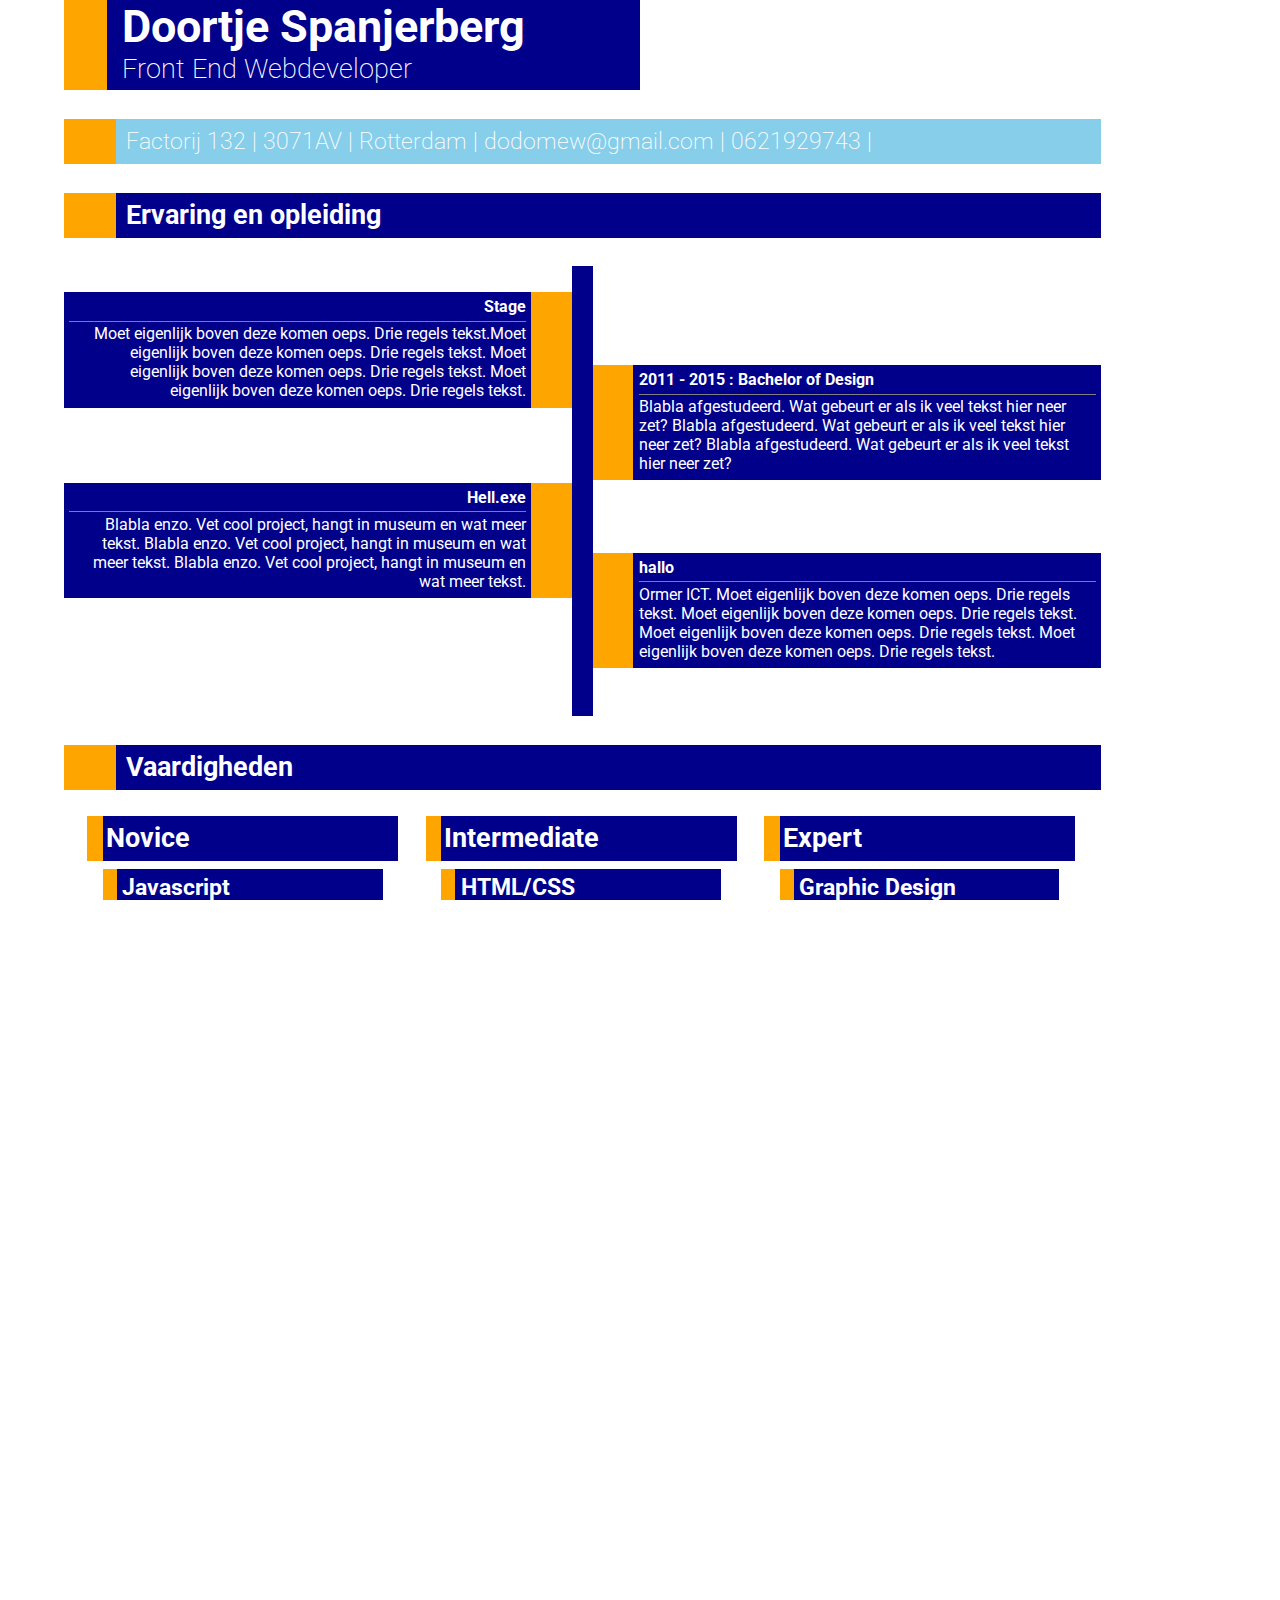
<file: index.html>
<!DOCTYPE html>
<html>
    
    <head>
        
        <meta charset="utf-8">
        <title>Doortje Spanjerberg CV</title>
        <meta name="description" content="Doortje Spanjerberg CV">
        <meta name="viewport" content="width=device-width, initial-scale = 1.0, maximum-scale=1.0, user-scalable=no" />
        <link rel="stylesheet" href="css/style.css" media="all">
        <link href="https://fonts.googleapis.com/css?family=Roboto:300,400" rel="stylesheet">
        
    </head>
    
    <body>
        
    <div id="cv-container">
    
        <div id="header-container">

            <div id="header-name-container">

                <h1>Doortje Spanjerberg</h1>
                <h2>Front End Webdeveloper</h2>

            </div>

        </div>

        <div id="meta-info-container">

            <div id="meta-info">
            
                <h3>Factorij 132 | 3071AV | Rotterdam | dodomew@gmail.com | 0621929743 | doortjespanjerberg.com | github.com/dodomew</h3>
            
            </div>

        </div>
        
        <div class="cv-info-container">
        
            <div class="cv-info">
            
                <h2>Ervaring en opleiding</h2>
            
            </div>
        
        </div>
        
        <div id="timeline-container">

            <ul>
            
                <li class="left">
                    
                    <div class="left-container">
                
                        
                        <h1>Stage</h1>
                        <p>Moet eigenlijk boven deze komen oeps. Drie regels tekst.Moet eigenlijk boven deze komen oeps. Drie regels tekst. Moet eigenlijk boven deze komen oeps. Drie regels tekst. Moet eigenlijk boven deze komen oeps. Drie regels tekst.</p>
                        
                    </div>
                
                </li>
                
                <li class="right">
                
                    <div class="right-container">
                
                        <h1>2011 - 2015 : Bachelor of Design</h1>
                        <p>Blabla afgestudeerd. Wat gebeurt er als ik veel tekst hier neer zet? Blabla afgestudeerd. Wat gebeurt er als ik veel tekst hier neer zet? Blabla afgestudeerd. Wat gebeurt er als ik veel tekst hier neer zet?</p>
                        
                        
                    </div>
                
                </li>
                
                <li class="left">
                    
                    <div class="left-container">
                
                        <h1>Hell.exe</h1>
                        <p>Blabla enzo. Vet cool project, hangt in museum en wat meer tekst. Blabla enzo. Vet cool project, hangt in museum en wat meer tekst. Blabla enzo. Vet cool project, hangt in museum en wat meer tekst.</p>
                        
                    </div>
                
                </li>
                
                <li class="right">
                
                    <div class="right-container">
                
                        <h1>hallo</h1>
                        <p>Ormer ICT. Moet eigenlijk boven deze komen oeps. Drie regels tekst. Moet eigenlijk boven deze komen oeps. Drie regels tekst. Moet eigenlijk boven deze komen oeps. Drie regels tekst. Moet eigenlijk boven deze komen oeps. Drie regels tekst.</p>
                        
                    </div>
                
                </li>
            
            </ul>
            
            <div id="divider"></div>
        
        </div>
        
        <div class="cv-info-container">
        
            <div class="cv-info">
            
                <h2>Vaardigheden</h2>
            
            </div>
        
        </div>
        
        <div id="cv-skills-container">
        
            <div class="cv-skills-sub-container">
                
                <div class="cv-skills-title-container">
                
                    <div class="cv-skills-title">
                    
                        <h1>Novice</h1>
                    
                    </div>
                
                </div>
                
                <div class="cv-skills-bar">
                
                    <div class="cv-skill-bar-title">
                    
                        <h1>Javascript</h1>
                    
                    </div>
                
                </div>
                
                <div class="cv-skills-bar">
                
                    <div class="cv-skill-bar-title">
                    
                        <h1>Grunt</h1>
                    
                    </div>
                
                </div>
                
                <div class="cv-skills-bar">
                
                    <div class="cv-skill-bar-title">
                    
                        <h1>Sass</h1>
                    
                    </div>
                
                </div>
            
            </div>
            
            <div class="cv-skills-sub-container">
                
                <div class="cv-skills-title-container">
                
                    <div class="cv-skills-title">
                    
                        <h1>Intermediate</h1>
                    
                    </div>
                
                </div>
                
                <div class="cv-skills-bar">
                
                    <div class="cv-skill-bar-title">
                    
                        <h1>HTML/CSS</h1>
                    
                    </div>
                
                </div>
                
                <div class="cv-skills-bar">
                
                    <div class="cv-skill-bar-title">
                    
                        <h1>Wordpress</h1>
                    
                    </div>
                
                </div>
                
                <div class="cv-skills-bar">
                
                    <div class="cv-skill-bar-title">
                    
                        <h1>Material Design</h1>
                    
                    </div>
                
                </div>
                
                <div class="cv-skills-bar">
                
                    <div class="cv-skill-bar-title">
                    
                        <h1>SVN & Git</h1>
                    
                    </div>
                
                </div>
                
            </div>
            
            <div class="cv-skills-sub-container">
                
                <div class="cv-skills-title-container">
                
                    <div class="cv-skills-title">
                    
                        <h1>Expert</h1>
                    
                    </div>
                
                </div>
                
                <div class="cv-skills-bar">
                
                    <div class="cv-skill-bar-title">
                    
                        <h1>Graphic Design</h1>
                    
                    </div>
                
                </div>
                
                <div class="cv-skills-bar">
                
                    <div class="cv-skill-bar-title">
                    
                        <h1>Photoshop</h1>
                    
                    </div>
                
                </div>
                
                <div class="cv-skills-bar">
                
                    <div class="cv-skill-bar-title">
                    
                        <h1>Animatie</h1>
                    
                    </div>
                
                </div>
                
                <div class="cv-skills-bar">
                
                    <div class="cv-skill-bar-title">
                    
                        <h1>Web Design</h1>
                    
                    </div>
                
                </div>
                
            </div>
            
        </div>
        
        <div class="cv-info-container">
        
            <div class="cv-info">
            
                <h2>Prestaties</h2>
            
            </div>
        
        </div>
        
        <div id="cv-skills-container">
            
            <div class="cv-skills-sub-container cv-awards-sub-container">
                
                <div class="cv-skills-title-container cv-awards-title-container">
                
                    <div class="cv-skills-title cv-awards-title">
                    
                        <h1>2012 - Winnaar publieksprijs Global Game Jam</h1>
                    
                    </div>
                
                </div>
                
                <div class="cv-skills-bar cv-awards-sub-title">
                
                    <div class="cv-skill-bar-title" >
                    
                        <h1>Met de 2d platformer "Kipp" wonnen wij deze prijs.</h1>
                    
                    </div>
                
                </div>
            
            </div>
            
            <div class="cv-skills-sub-container cv-awards-sub-container">
                
                <div class="cv-skills-title-container cv-awards-title-container">
                
                    <div class="cv-skills-title cv-awards-title">
                    
                        <h1>2013 - 2e plaats Global Game Jam</h1>
                    
                    </div>
                
                </div>
                
                <div class="cv-skills-bar cv-awards-sub-title">
                
                    <div class="cv-skill-bar-title" >
                    
                        <h1>Met "WobWob", een 2D dansgame, kregen we de 2e plek.</h1>
                    
                    </div>
                
                </div>
            
            </div>
            
            <div class="cv-skills-sub-container cv-awards-sub-container">
                
                <div class="cv-skills-title-container cv-awards-title-container">
                
                    <div class="cv-skills-title cv-awards-title">
                    
                        <h1>2015 - Een Virtual Reality film geproduceerd</h1>
                    
                    </div>
                
                </div>
                
                <div class="cv-skills-bar cv-awards-sub-title">
                
                    <div class="cv-skill-bar-title" >
                    
                        <h1>Gemaakt in Unity3D en te zien met een Oculus Rift.</h1>
                    
                    </div>
                
                </div>
            
            </div>
            
            <div class="cv-skills-sub-container cv-awards-sub-container">
                
                <div class="cv-skills-title-container cv-awards-title-container">
                
                    <div class="cv-skills-title cv-awards-title">
                    
                        <h1>2015 - 2016 - Hell.exe. Samenwerking Floris Kaayk.</h1>
                    
                    </div>
                
                </div>
                
                <div class="cv-skills-bar cv-awards-sub-title">
                
                    <div class="cv-skill-bar-title" >
                    
                        <h1>Simulatie schilderij "De hel" van Jeroen Bosch. Te zien in het MOTI.</h1>
                    
                    </div>
                
                </div>
            
            </div>
            
        </div>
        
    </div>
    
    </body>
    
</html>
</file>
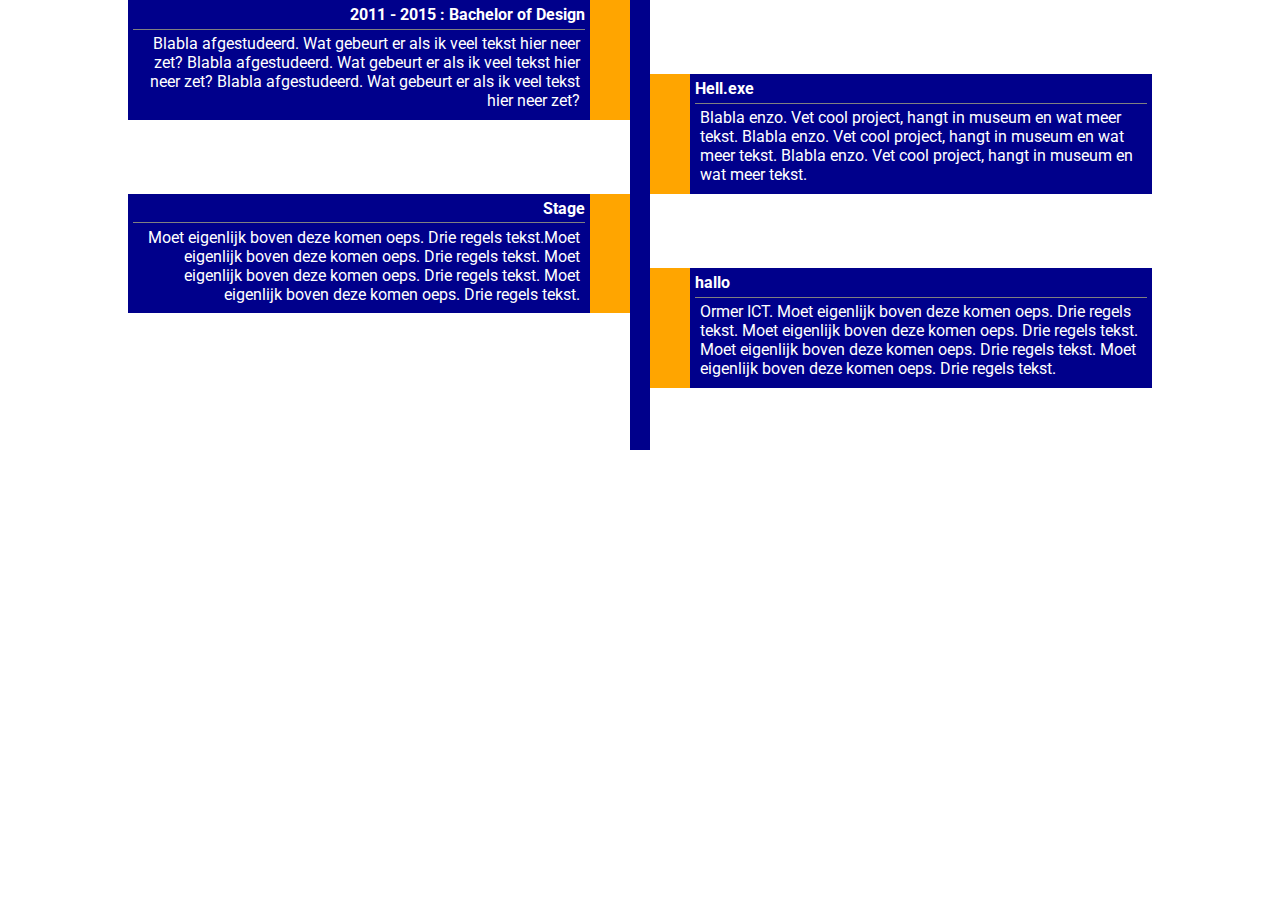
<file: list.html>
<!DOCTYPE html>
<html>
    
    <head>
        
        <meta charset="utf-8">
        <title>Doortje Spanjerberg CV</title>
        <meta name="description" content="Doortje Spanjerberg CV">
        <meta name="viewport" content="width=device-width, initial-scale = 1.0, maximum-scale=1.0, user-scalable=no" />
        <link rel="stylesheet" href="css/test.css">
        <link href="https://fonts.googleapis.com/css?family=Roboto:300,400" rel="stylesheet">
        
    </head>
    
    <body>

        <div class="timeline-container">

            <ul>
            
                <li class="left">
                    
                    <div class="left-container">
                
                        <h1>2011 - 2015 : Bachelor of Design</h1>
                        <p>Blabla afgestudeerd. Wat gebeurt er als ik veel tekst hier neer zet? Blabla afgestudeerd. Wat gebeurt er als ik veel tekst hier neer zet? Blabla afgestudeerd. Wat gebeurt er als ik veel tekst hier neer zet?</p>
                        
                    </div>
                
                </li>
                
                <li class="right">
                
                    <div class="right-container">
                
                        <h1>Hell.exe</h1>
                        <p>Blabla enzo. Vet cool project, hangt in museum en wat meer tekst. Blabla enzo. Vet cool project, hangt in museum en wat meer tekst. Blabla enzo. Vet cool project, hangt in museum en wat meer tekst.</p>
                        
                    </div>
                
                </li>
                
                <li class="left">
                    
                    <div class="left-container">
                
                        <h1>Stage</h1>
                        <p>Moet eigenlijk boven deze komen oeps. Drie regels tekst.Moet eigenlijk boven deze komen oeps. Drie regels tekst. Moet eigenlijk boven deze komen oeps. Drie regels tekst. Moet eigenlijk boven deze komen oeps. Drie regels tekst.</p>
                        
                    </div>
                
                </li>
                
                <li class="right">
                
                    <div class="right-container">
                
                        <h1>hallo</h1>
                        <p>Ormer ICT. Moet eigenlijk boven deze komen oeps. Drie regels tekst. Moet eigenlijk boven deze komen oeps. Drie regels tekst. Moet eigenlijk boven deze komen oeps. Drie regels tekst. Moet eigenlijk boven deze komen oeps. Drie regels tekst.</p>
                        
                    </div>
                
                </li>
            
            </ul>
            
            <div id="divider"></div>
        
        </div>
    
    </body>
</html>
</file>
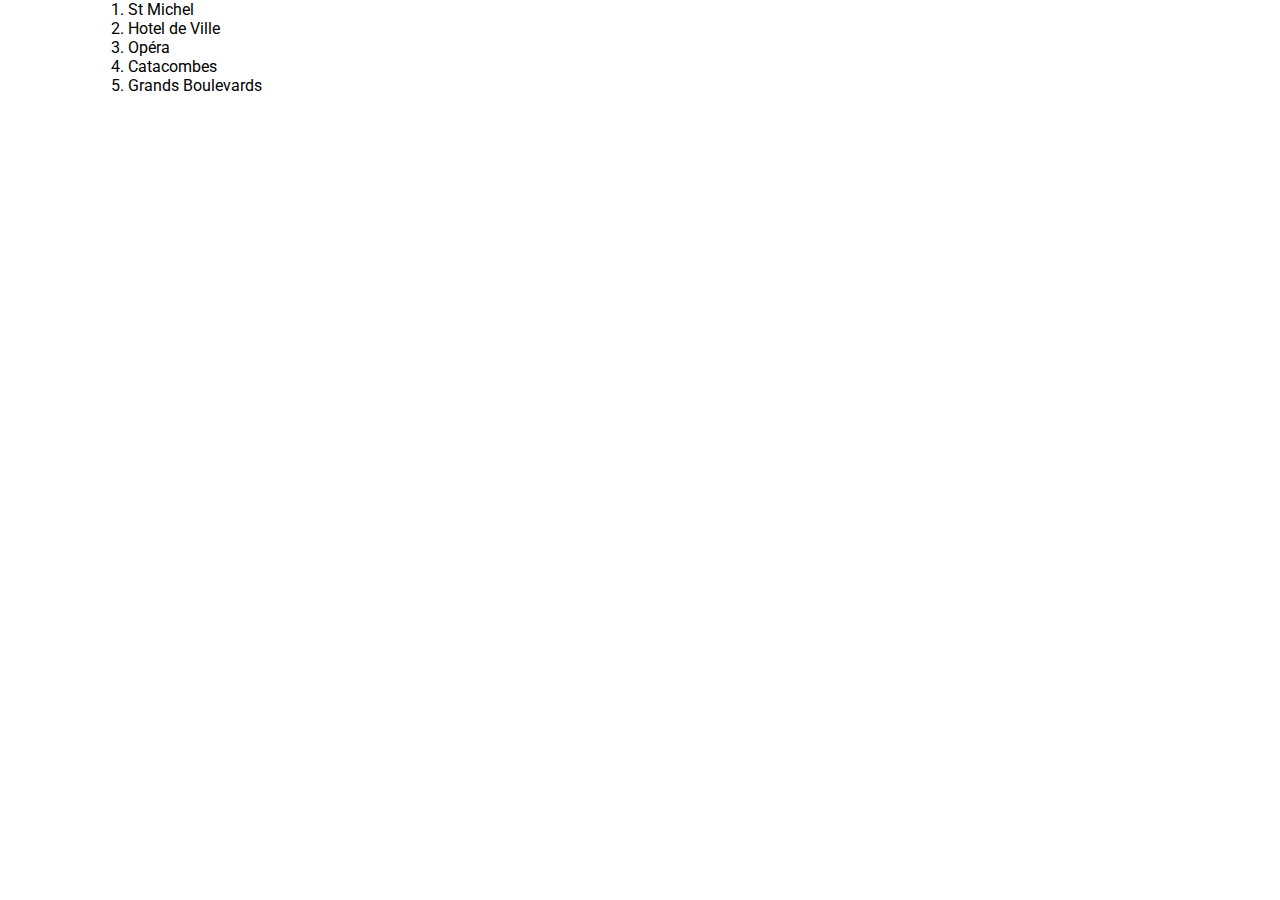
<file: test.html>
<!DOCTYPE html>
<html>
    
    <head>
        
        <meta charset="utf-8">
        <title>Doortje Spanjerberg CV</title>
        <meta name="description" content="Doortje Spanjerberg CV">
        <meta name="viewport" content="width=device-width, initial-scale = 1.0, maximum-scale=1.0, user-scalable=no" />
        <link rel="stylesheet" href="css/test.css">
        <link href="https://fonts.googleapis.com/css?family=Roboto:300,400" rel="stylesheet">
        
    </head>
    
    <body>

        <div class="timeline-container">
        
            <ol>
                
              <li class="saint-michel">
                  
                  St Michel
                  
              </li>
                
              <li class="cityhall">
                  
                  Hotel de Ville
                  
              </li>
                
              <li class="opera">
                  
                  Opéra
                  
              </li>
                
              <li class="catacombes">
                  
                  Catacombes
                  
              </li>
                
              <li class="grands-boulevards">
                  
                  Grands Boulevards
                  
              </li>
                
            </ol>
        
        </div>
    
    </body>
</html>
</file>
<file: css/style.css>
html, body, div, span, applet, object, iframe,
h1, h2, h3, h4, h5, h6, p, blockquote, pre,
a, abbr, acronym, address, big, cite, code,
del, dfn, em, img, ins, kbd, q, s, samp,
small, strike, strong, sub, sup, tt, var,
b, u, i, center,
dl, dt, dd, ol, ul, li,
fieldset, form, label, legend,
table, caption, tbody, tfoot, thead, tr, th, td,
article, aside, canvas, details, figcaption, figure,
footer, header, hgroup, menu, nav, section, summary,
time, mark, audio, video {
  margin: 0;
  padding: 0;
  border: 0;
  outline: 0;
  font-size: 100%;
  font: inherit;
  vertical-align: baseline; }

/* HTML5 display-role reset for older browsers */
article, aside, details, figcaption, figure,
footer, header, hgroup, menu, nav, section {
  display: block; }

html, body
{
    width: 100%;
    height: 100%;
    margin: 0 auto;
    overflow-x: hidden;
    overflow-y: auto;
    font-family: "Roboto", sans-serif;
}

#cv-container
{
    width: 90%;
    min-height: 100%;
    height: 100%;
    margin: auto;
}

#header-container
{
    width: 50%;
    height: 10%;
    background-color: orange;
}

#header-name-container
{
    width: 90%;
    height: 100%;
    float: right;
    background-color: darkblue;
    padding-left: 2.5%;
}

#header-container h1
{
    font-size: 5vh;
    color: rgb(255,255,255);
    font-weight: bold;
}

#header-container h2
{
    font-size: 3vh;
    color: rgb(255,255,255);
    font-weight: 200;
}

#meta-info-container
{
    width: 90%;
    height: 5%;
    background-color: orange;
    margin-top: 2.5%;
}

#meta-info
{
    width: 95%;
    height: 100%;
    float: right;
    background-color: skyblue;
}

#meta-info h3
{
    font-size: 2.5vh;
    color: rgb(255,255,255);
    font-weight: 200;
    padding-left: 1%;
    line-height: 5vh;
}

.cv-info-container
{
    width: 90%;
    height: 5%;
    background-color: orange;
    margin-top: 2.5%;
}

.cv-info
{
    width: 95%;
    height: 100%;
    background-color: darkblue;
    float: right;
}

.cv-info h2
{
    font-size: 3vh;
    color: rgb(255,255,255);
    font-weight: bold;
    padding-left: 1%;
    line-height: 5vh;
}

#timeline-container
{
    width: 90%;
    height: 50%;
    margin-top: 2.5%;
    position: relative;
}

#divider
{
    position: absolute;
    width: 2%;
    height: 100%;
    top: 0;
    left: 49%;
    background-color: darkblue;
}

ul
{
    width: 100%;
    height: 100%;
    position: relative;
}

ul li
{
    list-style-type: none;
    color: white;
}

ul li h1
{
    font-weight: bold;
    width: 97.5%;
    margin-bottom: 1%;
}

ul li p
{
    border-top: 1px solid grey;
    padding-top: 0.5%;
    padding-bottom: 0.5%;
}

ul li.left:first-child 
{ 
    margin-top: 2.5%;
}

ul li.left
{
    float: left;
    width: 49%;
    text-align: right;
    margin-top: 7.25%;
    background-color: orange;
}

ul li.left h1
{
    float: right;
}

ul li.left p
{
    float: left;
}

.left-container
{
    width: 90%;
    float: left;
    padding: 1%;
    background-color: darkblue;
}

.right-container
{
    width: 90%;
    float: right;
    padding: 1%;
    background-color: darkblue;
}

ul li.right:nth-child(2) 
{
    margin-top: 9.5%;
}

ul li.right
{
    float: right;
    width: 49%;
    text-align: left;
    margin-top: 7%;
    background-color: orange;
}

ul li.right p
{
    float: right;
}

#cv-skills-container
{
    width: 90%;
    height: 33.3%;
}

.cv-skills-sub-container
{
    width: 30%;
    height: 100%;
    margin-top: 2.5%;
    margin-left: 2.25%;
    display: inline-block;
}

.cv-skills-title-container
{
    width: 100%;
    height: 15%;
    background-color: orange;
}

.cv-skills-title
{
    width: 95%;
    height: 100%;
    float: right;
    background-color: darkblue;
}

.cv-skills-title h1
{
    font-size: 3vh;
    color: rgb(255,255,255);
    font-weight: bold;
    padding-left: 1%;
    line-height: 5vh; 
}

.cv-skills-bar
{
    width: 90%;
    height: 12.5%;
    margin: auto;
    background-color: orange;
    margin-top: 2.5%
}

.cv-skill-bar-title
{
    width: 95%;
    height: 100%;
    float: right;
    background-color: darkblue;
}

.cv-skill-bar-title h1
{
    font-size: 2.5vh;
    color: rgb(255,255,255);
    font-weight: bold;
    padding-left: 2%;
    line-height: 4vh; 
}

.cv-awards-sub-container
{
    height: 75%;
}

.cv-awards-title-container
{
    height: 40%;
}

.cv-awards-sub-title
{
    height: 33.3%
}

@page
{
    size: a4;
    margin: 30mm 45mm 30mm 45mm;
}
</file>
<file: css/test.css>
html, body, div, span, applet, object, iframe,
h1, h2, h3, h4, h5, h6, p, blockquote, pre,
a, abbr, acronym, address, big, cite, code,
del, dfn, em, img, ins, kbd, q, s, samp,
small, strike, strong, sub, sup, tt, var,
b, u, i, center,
dl, dt, dd, ol, ul, li,
fieldset, form, label, legend,
table, caption, tbody, tfoot, thead, tr, th, td,
article, aside, canvas, details, figcaption, figure,
footer, header, hgroup, menu, nav, section, summary,
time, mark, audio, video {
  margin: 0;
  padding: 0;
  border: 0;
  outline: 0;
  font-size: 100%;
  font: inherit;
  vertical-align: baseline; }

/* HTML5 display-role reset for older browsers */
article, aside, details, figcaption, figure,
footer, header, hgroup, menu, nav, section {
  display: block; }

html, body
{
    width: 100%;
    height: 100%;
    margin: 0 auto;
    overflow-x: hidden;
    font-family: "Roboto", sans-serif;
}

.timeline-container
{
    width: 80%;
    height: 50%;
    margin: auto;
    position: relative;
}

#divider
{
    position: absolute;
    width: 2%;
    height: 100%;
    top: 0;
    left: 49%;
    background-color: darkblue;
}

ul
{
    width: 100%;
    height: 100%;
    position: relative;
}

ul li
{
    list-style-type: none;
    color: white;
}

ul li h1
{
    font-weight: bold;
    width: 97.5%;
    margin-bottom: 1%;
}

ul li p
{
    border-top: 1px solid grey;
}

li.left:first-child 
{ 
    margin-top: 0%;
}

ul li.left
{
    float: left;
    width: 49%;
    text-align: right;
    margin-top: 7.25%;
    background-color: orange;
}

ul li.left h1
{
    float: right;
}

ul li.left p
{
    float: left;
    padding: 1%;
}

.left-container
{
    width: 90%;
    float: left;
    padding: 1%;
    background-color: darkblue;
}

.right-container
{
    width: 90%;
    float: right;
    padding: 1%;
    background-color: darkblue;
}

ul li.right
{
    float: right;
    width: 49%;
    text-align: left;
    margin-top: 7.25%;
    background-color: orange;
}

ul li.right p
{
    float: right;
    padding: 1%;
}

/*
ul 
{
  position: relative;
  display: block;
  margin: 5% auto;
  padding-left: 4px;
  padding-top: 2em;
  padding-bottom: 2em;
  width: 0px;
  background: #9b2;
}

li.left 
{
  position: relative;
  display: inline-block;
  left: 1em;
  height: 5em;
  width: 20em;
  font: bold 14px arial;
}

li.right
{
    position: relative;
  display: inline-block;
  left: 1em;
  height: 5em;
  width: 20vw;
  font: bold 14px arial;
}

li::before 
{
  content: "";
  position: absolute;
  top: -0.2em;
  left: -2em;
  display: block;
  width: 16px;
  height: 16px;
  border: 4px solid #526512;
  border-radius: 16px;
}

li.saint-michel::before 
{
  background-color: lightblue;
}

li.opera::before 
{
  background-color: green;
}

li.cityhall::before 
{
  background-color: yellow;
}

li.catacombes::before 
{
  background-color: red;
}

li.grands-boulevards::before
{
  background-color: orange;
}
*/
</file>
